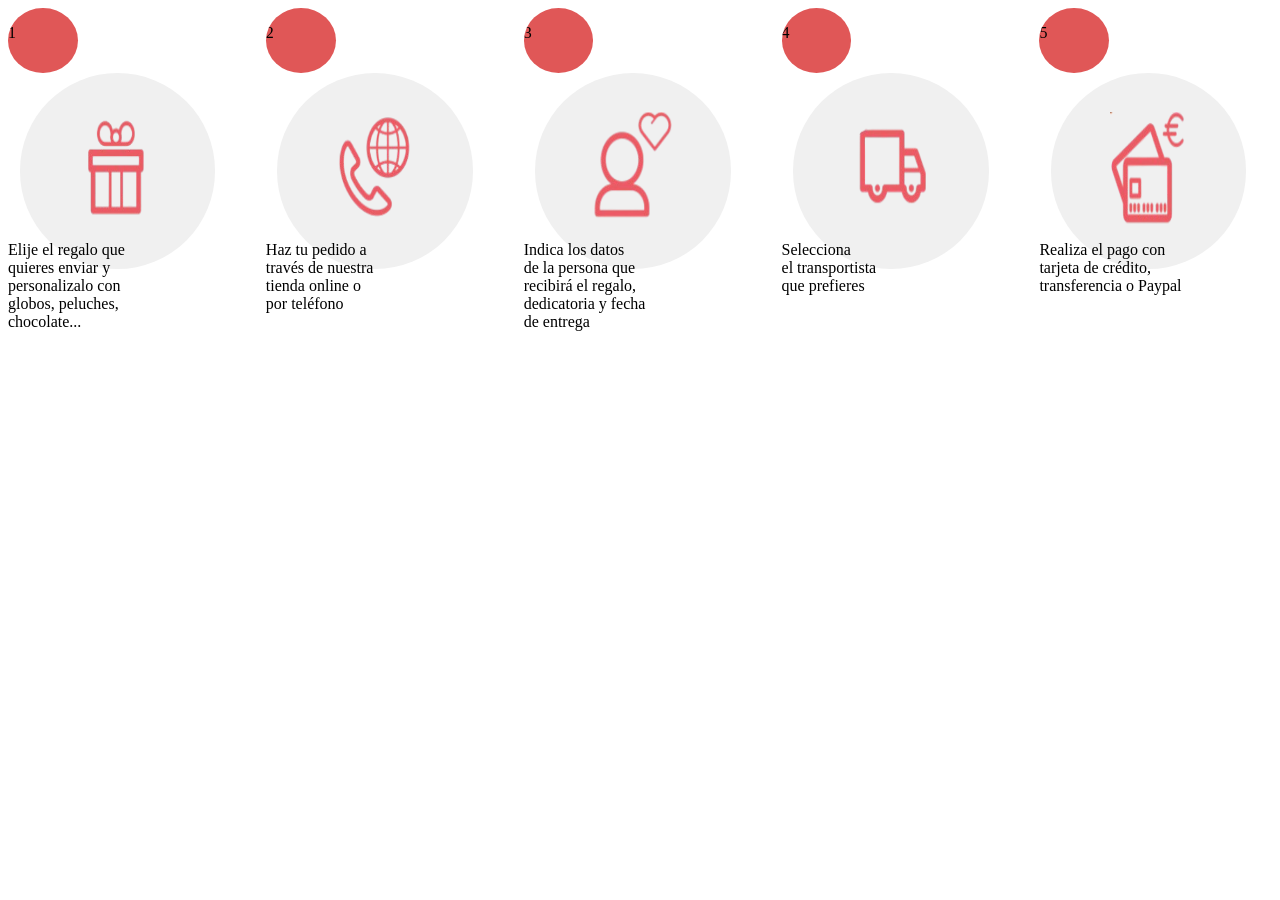
<file: UD2/Act5/index.html>
<!DOCTYPE html>
<html lang="es">

<head>
    <meta charset="UTF-8">
    <meta name="viewport" content="width=device-width, initial-scale=1.0">
    <title>MobileShop</title>
    <link rel="stylesheet" href="styles.css">
</head>

<body>
    <div class="container">
        <div class="logo1">
            <div id="circulorojo1" class="circulorojo">
                <p class="numero" id="numero1">1</p>
            </div>
            <div class="circulogris" id="circulogris1">
                <img src="logo1.png" class="imagen" id="imagen1">
            </div>
        </div>
        <div class="logo2">
                        <div id="circulorojo2" class="circulorojo">
                <p class="numero" id="numero2">2</p>
            </div>
            <div class="circulogris" id="circulogris2">
                <img src="logo2.png" class="imagen" id="imagen2">
            </div>
        </div>
        <div class="logo3">
                        <div id="circulorojo3" class="circulorojo">
                <p class="numero" id="numero3">3</p>
            </div>
            <div class="circulogris" id="circulogris3">
                <img src="logo3.png" class="imagen" id="imagen3">
            </div>
        </div>
        <div class="logo4">
                        <div id="circulorojo4" class="circulorojo">
                <p class="numero" id="numero4">4</p>
            </div>
            <div class="circulogris" id="circulogris4">
                <img src="logo4.png" class="imagen" id="imagen4">
            </div>
        </div>
        <div class="logo5">
                        <div id="circulorojo5" class="circulorojo">
                <p class="numero" id="numero5">5</p>
            </div>
            <div class="circulogris" id="circulogris5">
                <img src="logo5.png" class="imagen" id="imagen5">
            </div>
        </div>
        <div class="t1">
            <p id="texto1">Elije el regalo que</br>
            quieres enviar y</br>
            personalizalo con</br>
            globos, peluches,</br>
            chocolate...</p>
        </div>
        <div class="t2">
            <p id="texto2">Haz tu pedido a</br>
            través de nuestra</br>
            tienda online o</br>
            por teléfono</p>
        </div>
        <div class="t3">
        <p id="texto3">Indica los datos</br>
            de la persona que</br>
            recibirá el regalo,</br>
            dedicatoria y fecha</br>
            de entrega</p>       
         </div>
        <div class="t4">
        <p id="texto4">Selecciona</br>
            el transportista</br>
            que prefieres</p>      
        </div>
        <div class="t5">
        <p id="texto5">Realiza el pago con</br>
            tarjeta de crédito,</br>
            transferencia o Paypal</p>  
        </div>
    </div>


</body>

</html>
</file>
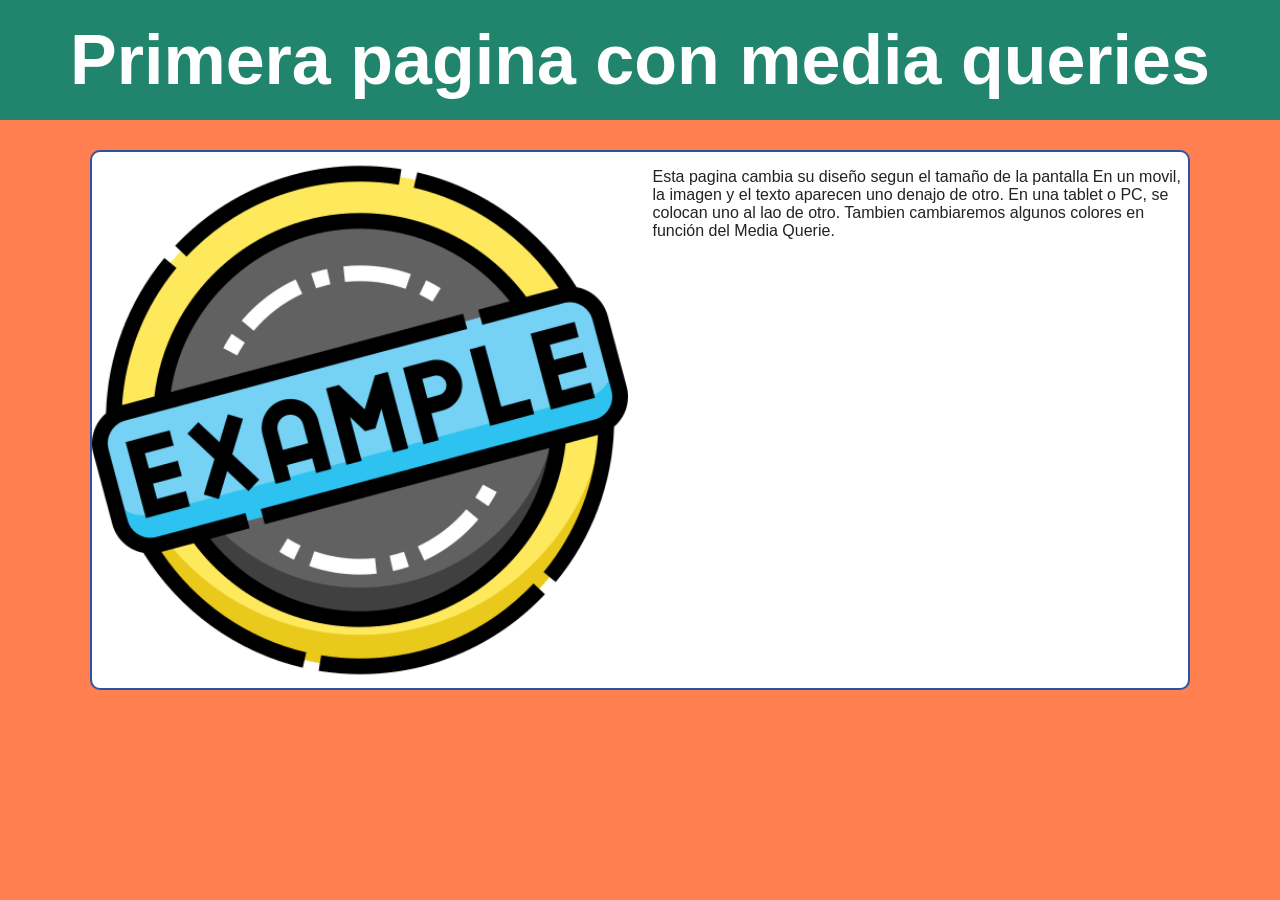
<file: UD2/Act5B/index.html>
<!DOCTYPE html>
<html lang="es">

<head>
    <meta charset="UTF-8">
    <meta name="viewport" content="width=device-width, initial-scale=1.0">
    <title>Media Queries</title>
    <link rel="stylesheet" href="styles.css">
</head>

<body>
    <header>
        <h1>Primera pagina con media queries</h1>
    </header>
        <div class="contenedor">
            <section class="grid">
                <img src="imagen1.png" alt="imagen de ejemplo">
                <p>Esta pagina cambia su diseño segun el tamaño de la pantalla
                En un movil, la imagen y el texto aparecen uno denajo de otro.
                En una tablet o PC, se colocan uno al lao de otro.
                Tambien cambiaremos algunos colores en función del Media Querie.
                </p>    

            </section>
        </div>

</body>


</html>
</file>
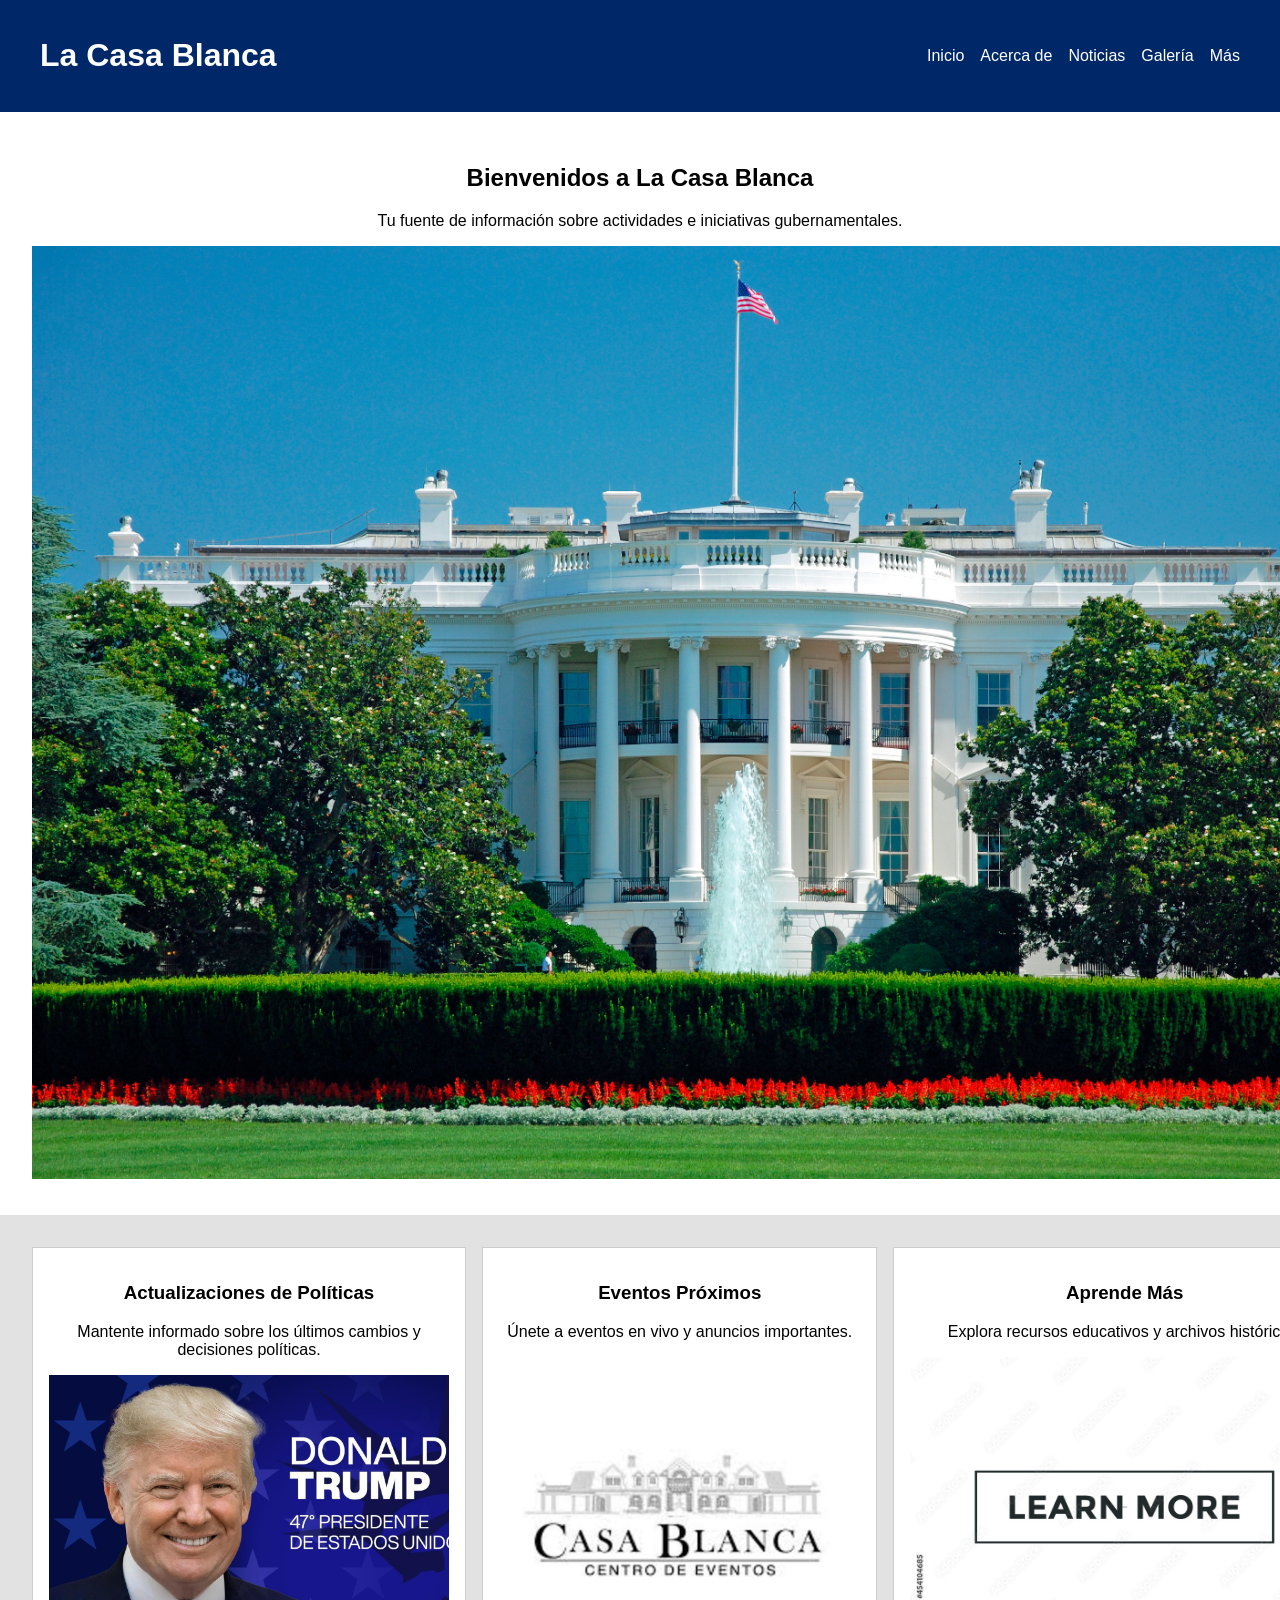
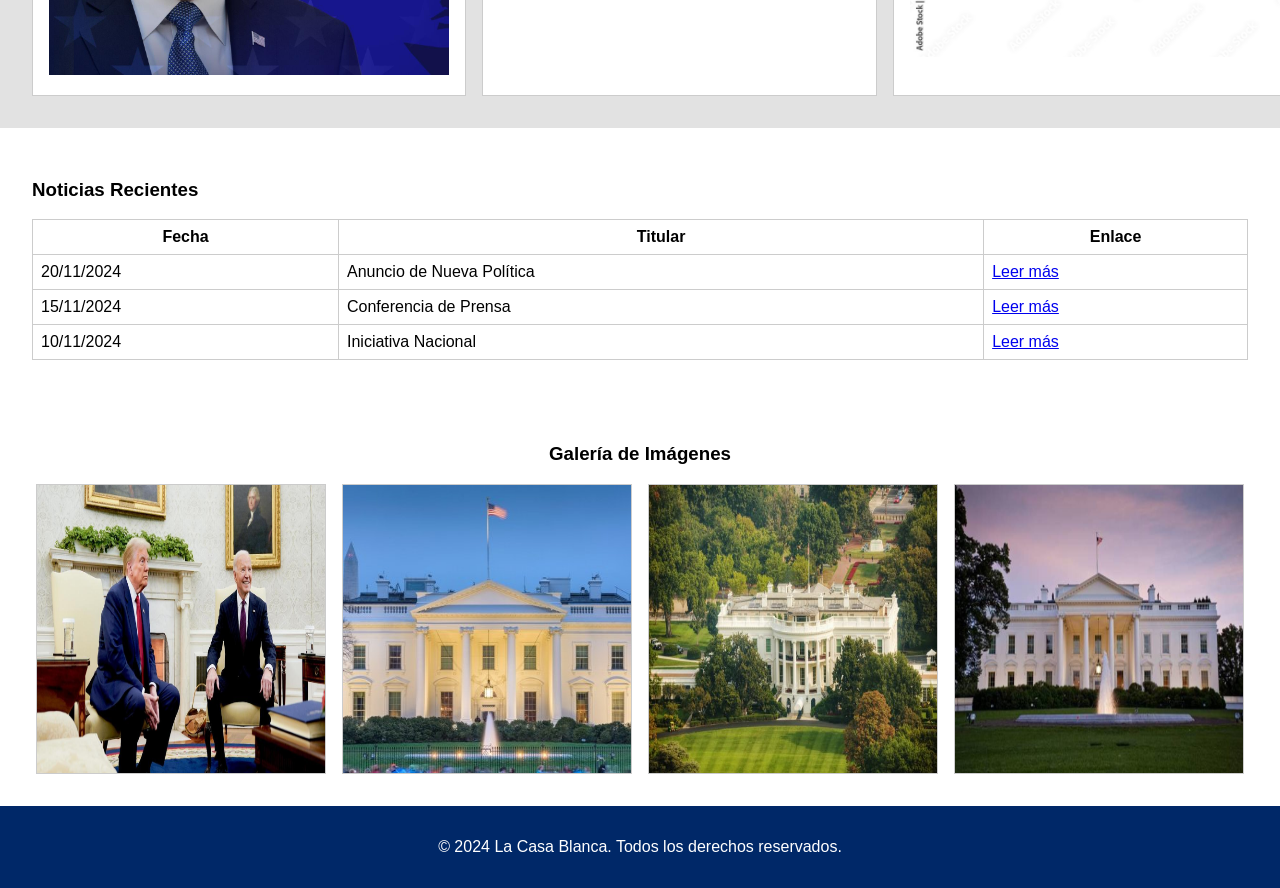
<file: UD3/A3_1_CasaBlanca/index.html>
<!DOCTYPE html>
<html lang="es">
<head>
    <meta charset="UTF-8">
    <meta name="viewport" content="width=device-width, initial-scale=1.0">
    <meta name="description" content="Réplica educativa del sitio web de la Casa Blanca.">
    <meta name="author" content="Tu Nombre">
    <title>La Casa Blanca - Réplica</title>
    <link rel="stylesheet" href="styles.css">
</head>
<body>
    <!-- Sección del encabezado -->
    <header>
        <div class="contenedor-header">
            <!-- Título principal del sitio web -->
            <h1>La Casa Blanca</h1>
            <!-- Barra de navegación -->
            <nav>
                <ul class="menu">
                    <!-- Cada elemento enlaza a una sección -->
                    <li><a href="#inicio">Inicio</a></li>
                    <li><a href="#acerca-de">Acerca de</a></li>
                    <li><a href="#noticias">Noticias</a></li>
                    <li><a href="#galeria">Galería</a></li>
                    <li class="desplegable">
                        Más
                        <!-- Menú desplegable con opciones adicionales -->
                        <ul class="menu-desplegable">
                            <li><a href="#historia">Historia</a></li>
                            <li><a href="#tour">Tour Virtual</a></li>
                            <li><a href="#prensa">Comunicados de Prensa</a></li>
                        </ul>
                    </li>
                </ul>
            </nav>
        </div>
    </header>

    <!-- Sección de bienvenida con imagen destacada -->
    <section class="heroe">
        <h2>Bienvenidos a La Casa Blanca</h2>
        <p>Tu fuente de información sobre actividades e iniciativas gubernamentales.</p>
        <!-- Espacio reservado para la imagen principal -->
        <img src="imagen1.jpg" alt="Imagen destacada de La Casa Blanca">
    </section>

    <!-- Sección de contenido con diseño en cuadrícula -->
    <section class="diseno-grid">
        <!-- Elemento 1 de la cuadrícula -->
        <div class="item-grid">
            <h3>Actualizaciones de Políticas</h3>
            <p>Mantente informado sobre los últimos cambios y decisiones políticas.</p>
            <!-- Espacio reservado para la imagen -->
            <img src="imagen2.jpg" alt="Actualizaciones de Políticas">
        </div>
        <!-- Elemento 2 de la cuadrícula -->
        <div class="item-grid">
            <h3>Eventos Próximos</h3>
            <p>Únete a eventos en vivo y anuncios importantes.</p>
            <!-- Espacio reservado para la imagen -->
            <img src="imagen3.jpg" alt="Eventos Próximos">
        </div>
        <!-- Elemento 3 de la cuadrícula -->
        <div class="item-grid">
            <h3>Aprende Más</h3>
            <p>Explora recursos educativos y archivos históricos.</p>
            <!-- Espacio reservado para la imagen -->
            <img src="imagen4.jpg" alt="Aprende Más">
        </div>
    </section>

    <!-- Sección con tabla para mostrar noticias recientes -->
    <section class="tabla-noticias">
        <h3>Noticias Recientes</h3>
        <table>
            <thead>
                <tr>
                    <th>Fecha</th>
                    <th>Titular</th>
                    <th>Enlace</th>
                </tr>
            </thead>
            <tbody>
                <tr>
                    <td>20/11/2024</td>
                    <td>Anuncio de Nueva Política</td>
                    <td><a href="#politica">Leer más</a></td>
                </tr>
                <tr>
                    <td>15/11/2024</td>
                    <td>Conferencia de Prensa</td>
                    <td><a href="#conferencia">Leer más</a></td>
                </tr>
                <tr>
                    <td>10/11/2024</td>
                    <td>Iniciativa Nacional</td>
                    <td><a href="#iniciativa">Leer más</a></td>
                </tr>
            </tbody>
        </table>
    </section>

    <!-- Sección de galería con imágenes -->
    <section id="galeria" class="galeria">
        <h3>Galería de Imágenes</h3>
        <div class="contenedor-galeria">
            <!-- Cada imagen tiene un espacio reservado para que añadas las rutas -->
            <img src="imagen5.jpg" alt="Galería Imagen 1">
            <img src="imagen6.jpg" alt="Galería Imagen 2">
            <img src="imagen7.jpg" alt="Galería Imagen 3">
            <img src="imagen8.jpg" alt="Galería Imagen 4">
        </div>
    </section>

    <!-- Pie de página -->
    <footer>
        <p>&copy; 2024 La Casa Blanca. Todos los derechos reservados.</p>
    </footer>
</body>
</html>
</file>
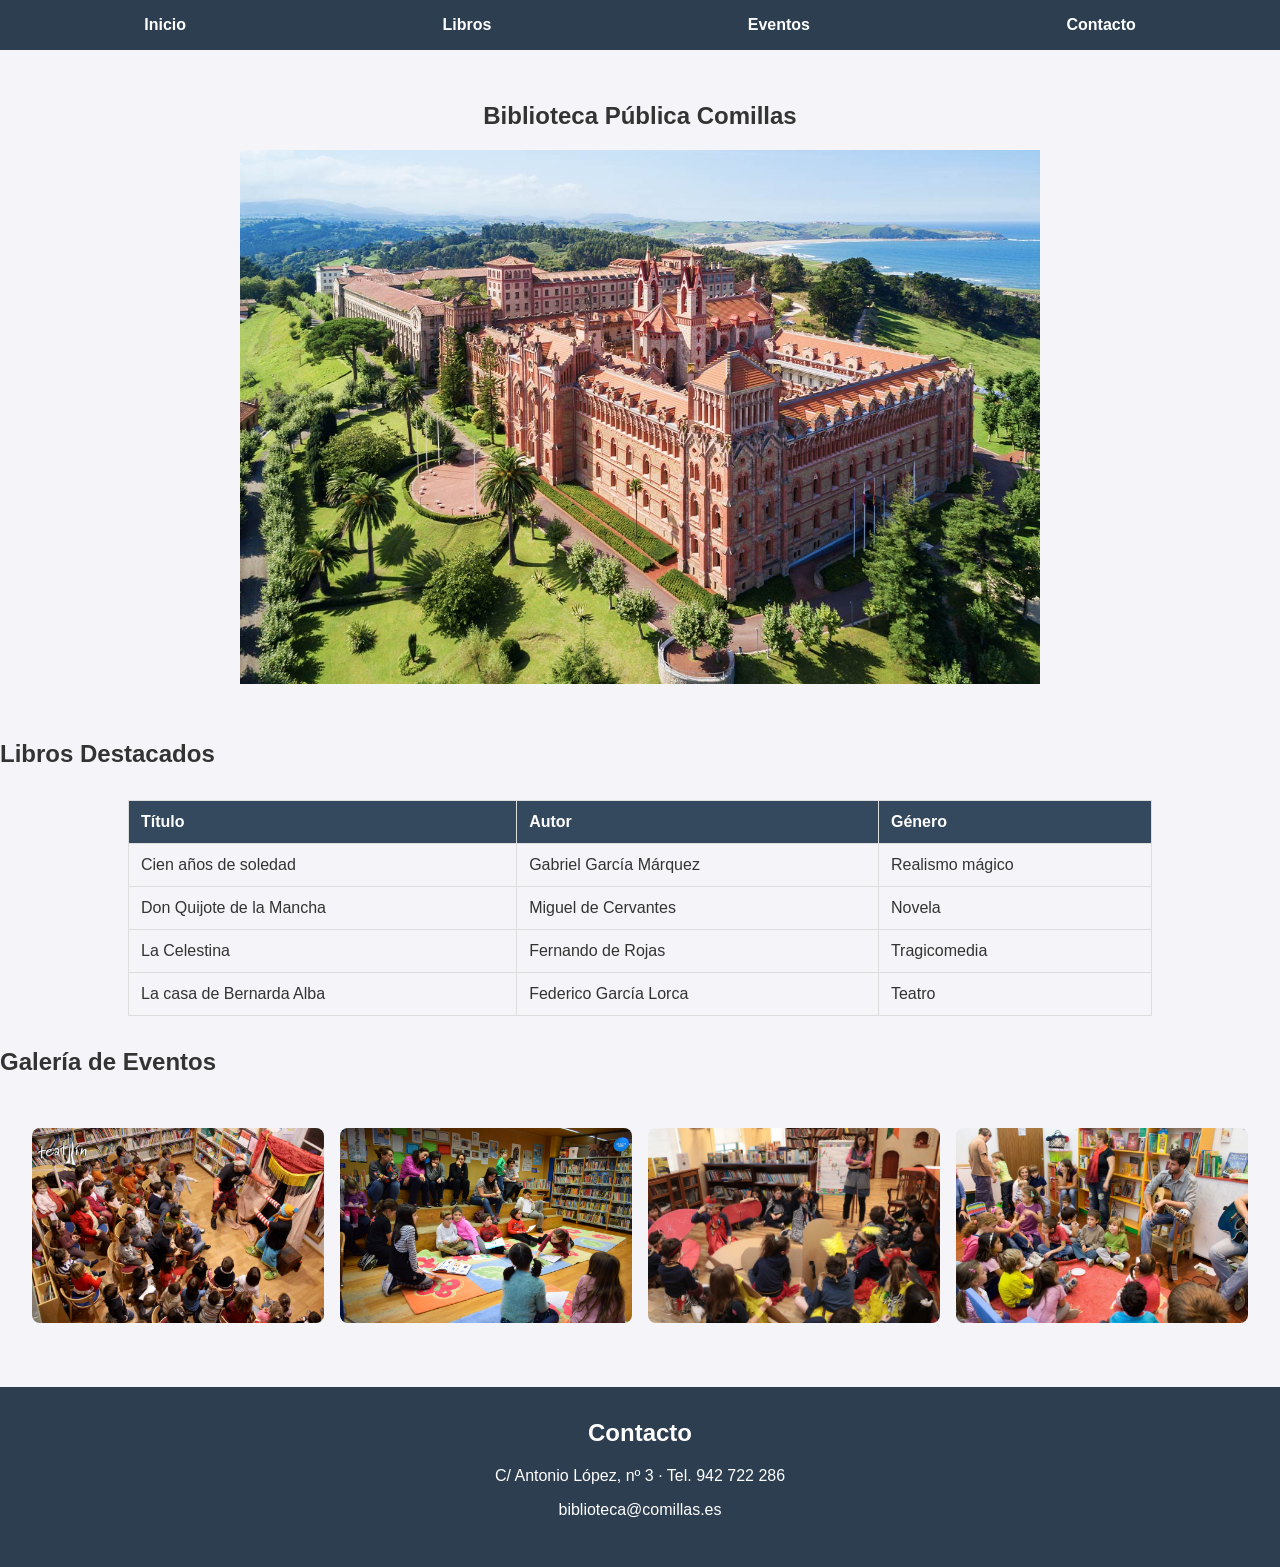
<file: UD3/A3_2_Multiples_estilos/index.html>
<!DOCTYPE html>
<html lang="es">
<head>
    <meta charset="UTF-8">
    <meta name="viewport" content="width=device-width, initial-scale=1.0">
    <title>Biblioteca Pública Comillas</title>
    <!-- Enlaces a los archivos CSS separados con atributo media -->
    <link rel="stylesheet" href="estilos-escritorio.css" media="screen and (min-width: 769px)">
    <link rel="stylesheet" href="estilos-movil.css" media="screen and (max-width: 768px)">
</head>
<body>
    <header>
        <nav class="menu">
            <a href="#inicio">Inicio</a>
            <a href="#libros">Libros</a>
            <a href="#eventos">Eventos</a>
            <a href="#contacto">Contacto</a>
        </nav>
    </header>
    
    <main>
        <section class="principal" id="inicio">
            <h1>Biblioteca Pública Comillas</h1>
            <img src="biblioteca.jpg" alt="Imagen destacada de la biblioteca" class="imagen-destacada">
        </section>

        <section id="libros" class="seccion-libros">
            <h2>Libros Destacados</h2>
            <table class="tabla-libros">
                <thead>
                    <tr>
                        <th>Título</th>
                        <th>Autor</th>
                        <th>Género</th>
                    </tr>
                </thead>
                <tbody>
                    <tr>
                        <td data-label="Título">Cien años de soledad</td>
                        <td data-label="Autor">Gabriel García Márquez</td>
                        <td data-label="Género">Realismo mágico</td>
                    </tr>
                    <tr>
                        <td data-label="Título">Don Quijote de la Mancha</td>
                        <td data-label="Autor">Miguel de Cervantes</td>
                        <td data-label="Género">Novela</td>
                    </tr>
                     <tr>
                        <td data-label="Título">La Celestina</td>
                        <td data-label="Autor">Fernando de Rojas</td>
                        <td data-label="Género">Tragicomedia</td>
                    </tr>
                    <tr>
                        <td data-label="Título">La casa de Bernarda Alba</td>
                        <td data-label="Autor">Federico García Lorca</td>
                        <td data-label="Género">Teatro</td>
                    </tr>
                </tbody>
            </table>
        </section>

        <section id="eventos" class="galeria-eventos">
            <h2>Galería de Eventos</h2>
            <div class="galeria-grid">
                <img src="evento1.jpg" alt="Evento 1">
                <img src="evento2.jpg" alt="Evento 2">
                <img src="evento3.jpg" alt="Evento 3">
                <img src="evento4.jpg" alt="Evento 4">
            </div>
        </section>
    </main>
    <footer id="contacto">
        <h2>Contacto</h2>
        <p>C/ Antonio López, nº 3 · Tel.  942 722 286</p>
        <p>biblioteca@comillas.es</p>
    </footer>
</body>
</html>
</file>
<file: UD2/Act5/styles.css>
.container {  display: grid;
  grid-template-columns: 1fr 1fr 1fr 1fr 1fr;
  grid-template-rows: 1.6fr 1fr;
  grid-auto-columns: 1fr;
  gap: 0% 2%;
  grid-auto-flow: row;
  grid-template-areas:
    "logo1 logo2 logo3 logo4 logo5"
    "t1 t2 t3 t4 t5";
    width: 100%;
    height: auto;
}

.logo1 { grid-area: logo1; }

.logo2 { grid-area: logo2; }

.logo3 { grid-area: logo3; }

.logo4 { grid-area: logo4; }

.logo5 { grid-area: logo5; }

.t1 { grid-area: t1; }

.t2 { grid-area: t2; }

.t3 { grid-area: t3; }

.t4 { grid-area: t4; }

.t5 { grid-area: t5; }


.circulorojo {
    background-color: rgb(224, 87, 87);
    border-radius: 50%;
    overflow: hidden;
    width: 30%;
    height: 30%;
    margin-top:;
}

.circulogris {
    background-color: #f0f0f0;
    border-radius: 50%;
    overflow: hidden;
    justify-content: center;
    width: 84%;
    height: 90%;
    display: flex;
    margin-left: 5%;
}

img{
    width:40%;
    height:auto;
    padding: 20%;
}
</file>
<file: UD2/Act5B/styles.css>
/*
==================================================================================================
1. ESTILOS GENERALES: MOVILES (Menos de 600px)
    Como es un diseño mobile first, estos seran los estilos por desfecto y son
    los primeros que se aplicaran, hasta que sean sobreescritos por otro media query.
==================================================================================================
*/
*{
    box-sizing: border-box;
}

body {
    margin:0;
    font-family: Arial, Helvetica, sans-serif;
    background-color: coral;
    color:#222;
}

header {
    padding: 20px;
    text-align: center;
    background-color: #2855a6;
    color: white;
}

header h1 {
    margin:0;
    font-size:24px;
}

.contenedor {
    width: 90%;
    max-width: 1100px;
    margin: 30px auto;
}

.grid {
    display: grid;
    grid-template-columns:  1fr;
    gap: 20px;
    background-color: white;
    border: 2px solid #2855a6;
    border-radius: 10px;
}

.grid img {
    display:block;
    width:100%;
}

/*
============================================================================================
2. MEDIA QUERY: TABLETS (desde 600px)
============================================================================================
*/

@media screen and (min-width:600px) {
    
.grid {
    grid-template-columns: 1fr 1fr;
    gap: 25px;
}

header{
    background-color: #21856e;
}

header h1{
    font-size: 70px;
}

}
</file>
<file: UD3/A3_1_CasaBlanca/styles.css>
/* styles.css */

/* Estilo general del cuerpo */
body {
    font-family: Arial, sans-serif;
    margin: 0;
    padding: 0;
    background-color: #f4f4f4;
}

/* Estilos del encabezado */
header {
    background-color: #002868;
    color: #ffffff;
    padding: 1rem;
}
/* estilos imágenes*/
.heroe img {
    max-width: 1400px;
    max-height: 1050px;
}

.diseno-grid img {
    max-width: 500px;
    max-height: 300px; 
}

.contenedor-header {
    display: flex;
    justify-content: space-between;
    align-items: center;
    max-width: 1200px;
    margin: 0 auto;
}

header h1 {
    font-size: 2rem;
}

.menu {
    list-style: none;
    margin: 0;
    padding: 0;
    display: flex;
    gap: 1rem;
}

.menu a {
    color: white;
    text-decoration: none;
}

/* Menú desplegable */
.desplegable {
    position: relative;
}

.menu-desplegable {
    display: none;
    position: absolute;
    top: 100%;
    left: 0;
    background-color: white;
    color: black;
    list-style: none;
    padding: 0.5rem;
    border: 1px solid #ccc;
}

.desplegable:hover .menu-desplegable {
    display: block;
}

/* Sección de bienvenida */
.heroe {
    text-align: center;
    padding: 2rem;
    background-color: #ffffff;
}

/* Diseño en cuadrícula */
.diseno-grid {
    display: grid;
    grid-template-columns: repeat(3, 1fr);
    gap: 1rem;
    padding: 2rem;
    background-color: #e2e2e2;
}

.item-grid {
    background: white;
    padding: 1rem;
    border: 1px solid #ccc;
    text-align: center;
}

/* Tabla */
.tabla-noticias {
    padding: 2rem;
    background: #ffffff;
}

table {
    width: 100%;
    border-collapse: collapse;
}

table th, table td {
    border: 1px solid #ccc;
    padding: 0.5rem;
}

/* Galería */
.galeria {
    padding: 2rem;
    background-color: #ffffff;
    text-align: center;
}

.contenedor-galeria {
    display: flex;
    flex-wrap: wrap;
    gap: 1rem;
    justify-content: center;
}

.contenedor-galeria img {
    width: calc(25% - 1rem);
    border: 1px solid #ccc;
}

/* Pie de página */
footer {
    background-color: #002868;
    color: #ffffff;
    text-align: center;
    padding: 1rem 0;
}

/* ADAPTACIÓN A MÓVILES (ancho máximo 768px) */
@media (max-width: 768px) {

  /* Imágenes al 100% del ancho, manteniendo la proporción */
  img {
    width: 100%;
    height: auto;
  }
    /* Galería: dos columnas en lugar de cuatro
    - 1fr significa “una fracción del espacio disponible”. Con una sola, la columna ocupa todo el ancho. */
  .contenedor-galeria {
    display: grid;
    grid-template-columns: repeat(2, 1fr);
    gap: 1rem;
  }

  /* Cada imagen llena su celda (anula el 25% de escritorio) */
  .contenedor-galeria img {
    width: 100%;
  }
    /* Cuadrícula: una sola columna, cada elemento ocupa una fila */
  .diseno-grid {
    grid-template-columns: 1fr;
  }
}
</file>
<file: UD3/A3_2_Multiples_estilos/estilos-escritorio.css>
body {
    font-family: Arial, sans-serif;
    margin: 0;
    padding: 0;
    background-color: #f4f4f9;
    color: #333;
}

header nav.menu {
    display: flex;
    justify-content: space-around;
    background-color: #2c3e50;
    padding: 1rem;
}

header nav.menu a {
    color: white;
    text-decoration: none;
    font-weight: bold;
}

.principal {
    text-align: center;
    padding: 2rem;
}

.imagen-destacada {
    max-width: 800px;
    width: 100%;
    height: auto;
}

.tabla-libros {
    width: 80%;
    margin: 2rem auto;
    border-collapse: collapse;
}

.tabla-libros th, .tabla-libros td {
    border: 1px solid #ddd;
    padding: 12px;
    text-align: left;
}

.tabla-libros th {
    background-color: #34495e;
    color: white;
}

.galeria-grid {
    display: grid;
    grid-template-columns: repeat(4, 1fr);
    gap: 1rem;
    padding: 2rem;
}

.galeria-grid img {
    width: 100%;
    height: auto;
    border-radius: 8px;
}
footer {
    background-color: #2c3e50; /* Mismo color que el menú */
    color: white;
    text-align: center;
    padding: 2rem;
    margin-top: 2rem;
}

footer h2 {
    margin-top: 0; /* Quita el hueco de arriba del título */
}
</file>
<file: UD3/A3_2_Multiples_estilos/estilos-movil.css>
body {
    font-family: Arial, sans-serif;
    margin: 0;
    padding: 0;
    background-color: #e8f4f8; /* Color de fondo diferenciado para versión móvil */
    color: #333;
}

header nav.menu {
    display: flex;
    flex-direction: column; /* Menú en diseño vertical */
    width: 100%;
    background-color: #2c3e50;
    padding: 0;
}

header nav.menu a {
    color: white;
    text-decoration: none;
    padding: 0.75rem 1rem;
    text-align: center;
    border-bottom: 1px solid #34495e;
}

.principal {
    padding: 1rem;
    text-align: center;
}

.imagen-destacada {
    width: 100%; /* Ocupa el 100% del ancho disponible */
    height: auto;
}

/* Transformación de tabla a bloques apilados */
.tabla-libros, .tabla-libros thead, .tabla-libros tbody, .tabla-libros th, .tabla-libros td, .tabla-libros tr {
    display: block;
}

.tabla-libros thead tr {
    position: absolute;
    top: -9999px;
    left: -9999px;
}

.tabla-libros tr {
    margin-bottom: 1rem;
    border: 1px solid #ccc;
    background: #fff;
    border-radius: 4px;
    padding: 0.5rem;
}

.tabla-libros td {
    border: none;
    position: relative;
    padding-left: 50%;
    text-align: right;
    padding-top: 8px;
    padding-bottom: 8px;
}

.tabla-libros td::before {
    position: absolute;
    top: 8px;
    left: 8px;
    width: 45%;
    padding-right: 10px;
    white-space: nowrap;
    text-align: left;
    font-weight: bold;
    content: attr(data-label);
}

/* Cuadrícula de la galería ajustada a dos columnas */
.galeria-grid {
    display: grid;
    grid-template-columns: repeat(2, 1fr);
    gap: 0.75rem;
    padding: 1rem;
}

.galeria-grid img {
    width: 100%;
    height: auto;
    border-radius: 6px;
}
footer {
    background-color: #2c3e50;
    color: white;
    text-align: center;
    padding: 1rem; /* Menos relleno que en escritorio para ahorrar espacio */
    margin-top: 1rem;
}

footer h2 {
    margin-top: 0;
    font-size: 1.2rem; /* Título algo más pequeño en pantallas estrechas */
}
</file>
